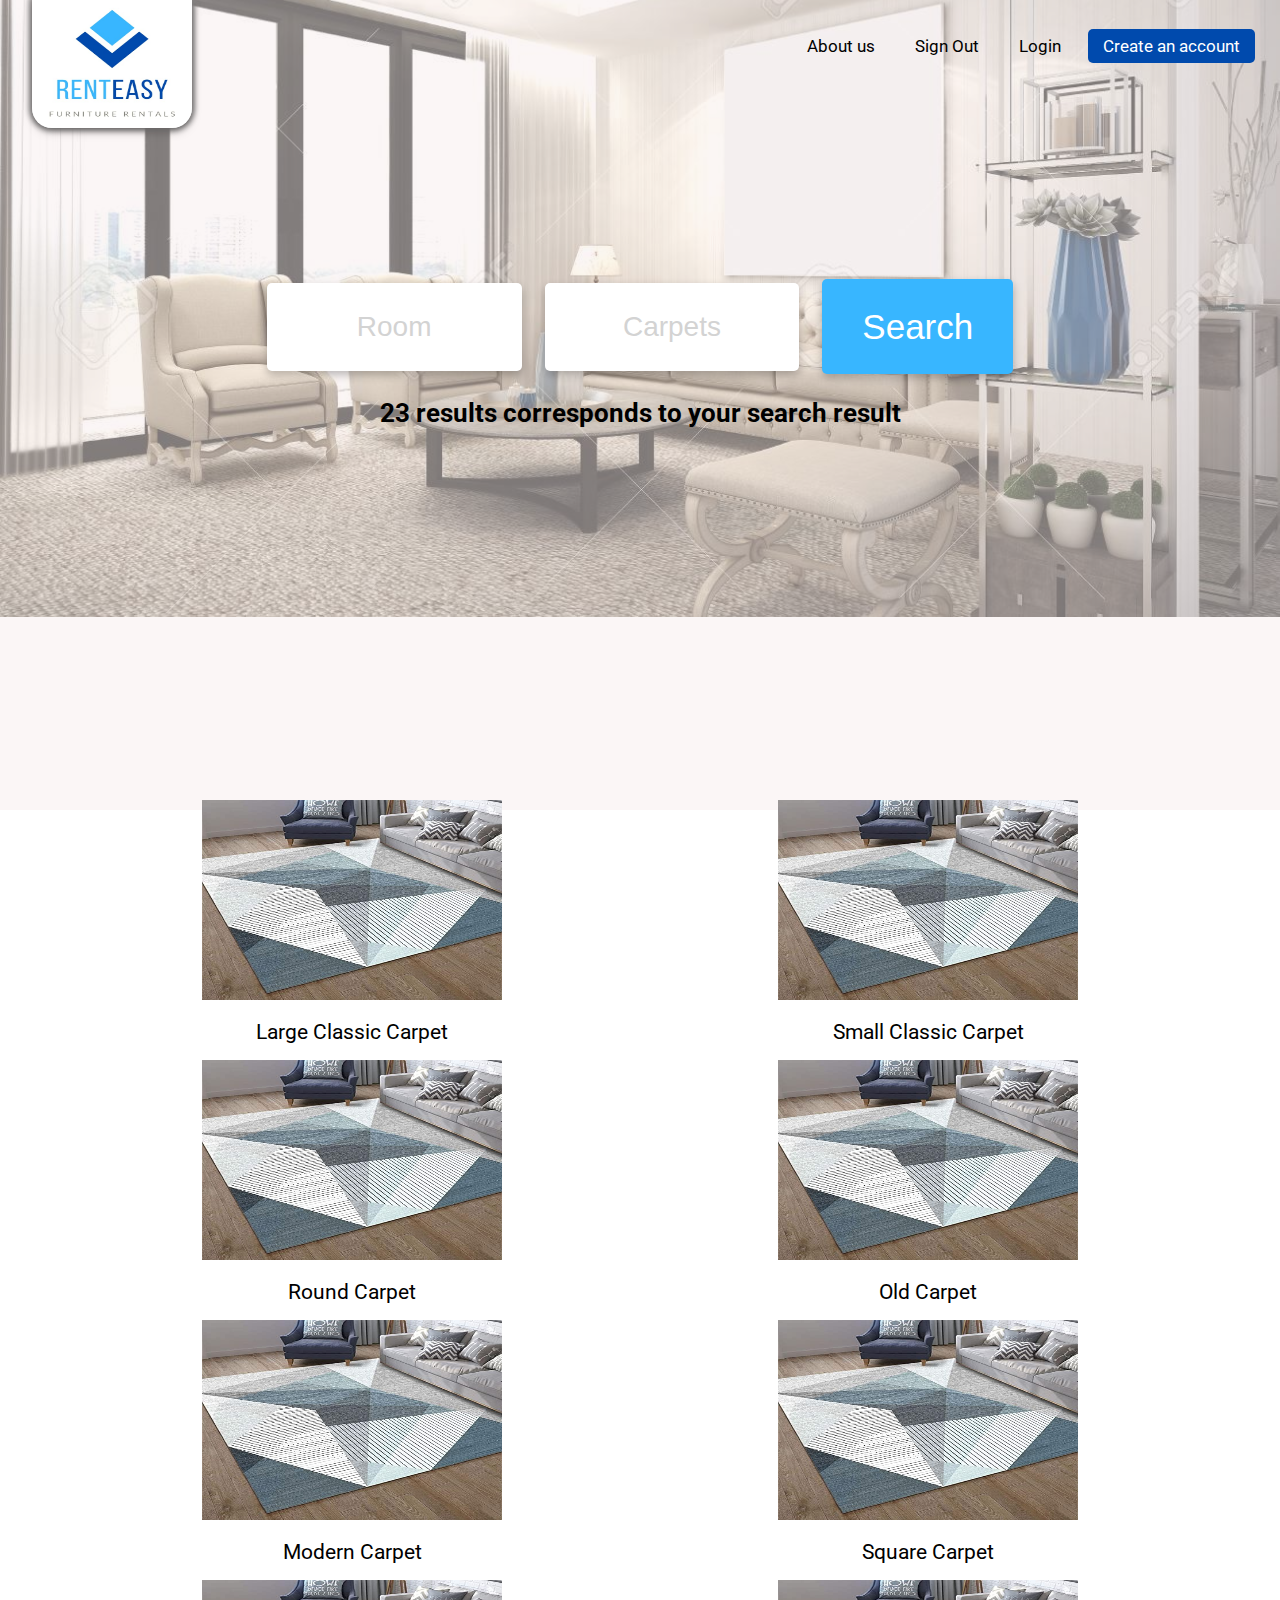
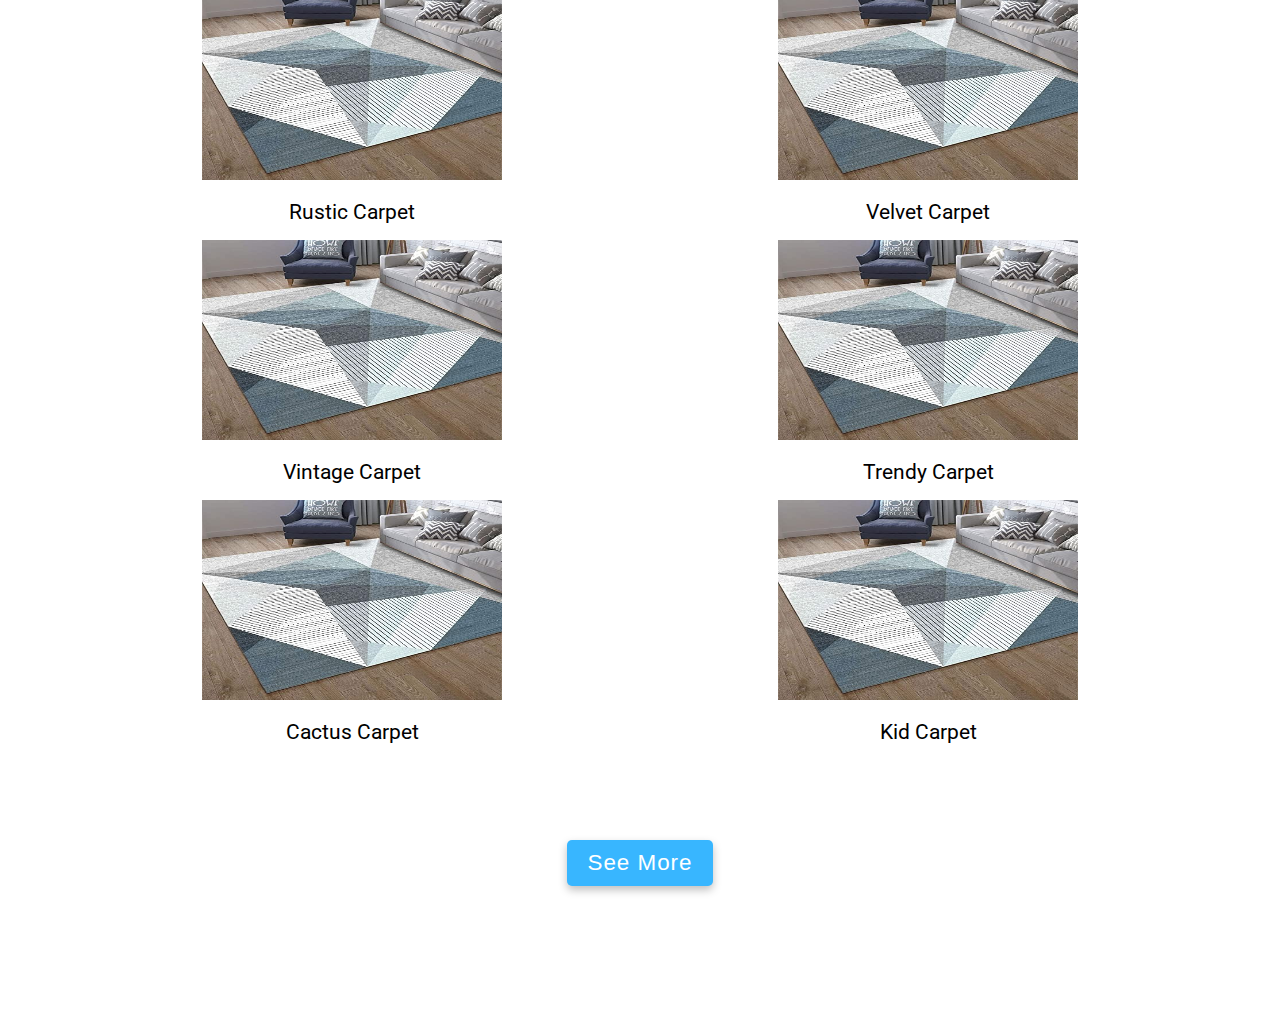
<file: index.html>
<!DOCTYPE html>
<html lang="en">

<head>
    <meta charset="UTF-8">
    <meta name="viewport" content="width=device-width, initial-scale=1.0">
    <title>Products Page</title>
    <link rel="stylesheet" href="https://use.fontawesome.com/releases/v5.15.1/css/all.css"
        integrity="sha384-vp86vTRFVJgpjF9jiIGPEEqYqlDwgyBgEF109VFjmqGmIY/Y4HV4d3Gp2irVfcrp" crossorigin="anonymous">
        <link rel="preconnect" href="https://fonts.gstatic.com">
<link href="https://fonts.googleapis.com/css2?family=Roboto:wght@400;700&display=swap" rel="stylesheet">
    <link rel="stylesheet" href="style.css">
</head>
<body>
   
    <section class="hero">

            <div class="overlay">
                <nav>
                    <!-- Header-logo -->
                    <input type="checkbox" id="check" />
                    <label for="check" class="checkbtn">
                      <i class="fas fa-bars"></i>
                    </label>
                    <div class="header">
                      <a class="logo" href="#"> <img src="./img/logo.jpeg" style="width:10rem; height:8rem; border-radius: 0px 0px 20px 20px;" alt=""></a>
                    </div>
                    <ul>
                      <li><a class="active" href="#">About us</a></li>
                      <li><a href="#">Sign Out</a></li>
                      <li><a href="#">Login</a></li>
                        <li class="btn-nav"><a href="#">Create an account</a></li>
                    </ul>
                  </nav>
              
                  <br>
                  <form class="search-room">
                    <input type="text" name="room" placeholder="Room">
                    <input type="text" name="carpets" placeholder="Carpets">
                    <button type="submit" class="btn-main">Search</button>
                  </form>
                  <center>
                      <h3>23 results corresponds to your search result</h3>
                  </center>
            </div>

    </section>
  
    <!-- column grid -->

  <center>
    <div class="product-list">
        <div class="card1">
            <div class="card-img"><a href="#" class="card-links"><img src="./img/carpet.jpg" alt=""></a></div>
            <div class="card-rate">
                <span class="fa fa-star checked"></span>
<span class="fa fa-star checked"></span>
<span class="fa fa-star checked"></span>
<span class="fa fa-star checked"></span>
<span class="fa fa-star"></span>
            </div>
            <div class="card-p"><a href="#" class="card-links">Large Classic Carpet</a></div>
        </div>
        <div class="card1">
            <div class="card-img"><a href="#" class="card-links"><img src="./img/carpet.jpg" alt=""></a></div>
            <div class="card-rate">
                <span class="fa fa-star checked"></span>
<span class="fa fa-star checked"></span>
<span class="fa fa-star checked"></span>
<span class="fa fa-star checked"></span>
<span class="fa fa-star"></span>
            </div>
            <div class="card-p"><a href="#" class="card-links">Small Classic Carpet</a></div>
        </div>
        <div class="card1">
            <div class="card-img"><a href="#" class="card-links"><img src="./img/carpet.jpg" alt=""></a></div>
            <div class="card-rate">
                <span class="fa fa-star checked"></span>
<span class="fa fa-star checked"></span>
<span class="fa fa-star checked"></span>
<span class="fa fa-star checked"></span>
<span class="fa fa-star"></span>
            </div>
            <div class="card-p"><a href="#" class="card-links">Round Carpet</a></div>
        </div>
        <div class="card1">
            <div class="card-img"><a href="#" class="card-links"><img src="./img/carpet.jpg" alt=""></a></div>
            <div class="card-rate">
                <span class="fa fa-star checked"></span>
<span class="fa fa-star checked"></span>
<span class="fa fa-star checked"></span>
<span class="fa fa-star checked"></span>
<span class="fa fa-star"></span>
            </div>
            <div class="card-p"><a href="#" class="card-links">Old Carpet</a></div>
        </div>
        <div class="card1">
            <div class="card-img"><a href="#" class="card-links"><img src="./img/carpet.jpg" alt=""></a></div>
            <div class="card-rate">
                <span class="fa fa-star checked"></span>
<span class="fa fa-star checked"></span>
<span class="fa fa-star checked"></span>
<span class="fa fa-star checked"></span>
<span class="fa fa-star"></span>
            </div>
            <div class="card-p"><a href="#" class="card-links">Modern Carpet</a></div>
        </div>
        <div class="card1">
            <div class="card-img"><a href="#" class="card-links"><img src="./img/carpet.jpg" alt=""></a></div>
            <div class="card-rate">
                <span class="fa fa-star checked"></span>
<span class="fa fa-star checked"></span>
<span class="fa fa-star checked"></span>
<span class="fa fa-star checked"></span>
<span class="fa fa-star"></span>
            </div>
            <div class="card-p"><a href="#" class="card-links">Square Carpet</a></div>
        </div>
        <div class="card1">
            <div class="card-img"><a href="#" class="card-links"><img src="./img/carpet.jpg" alt=""></a></div>
            <div class="card-rate">
                <span class="fa fa-star checked"></span>
<span class="fa fa-star checked"></span>
<span class="fa fa-star checked"></span>
<span class="fa fa-star checked"></span>
<span class="fa fa-star"></span>
            </div>
            <div class="card-p"><a href="#" class="card-links">Rustic Carpet</a></div>
        </div>
        <div class="card1">
            <div class="card-img"><a href="#" class="card-links"><img src="./img/carpet.jpg" alt=""></a></div>
            <div class="card-rate">
                <span class="fa fa-star checked"></span>
<span class="fa fa-star checked"></span>
<span class="fa fa-star checked"></span>
<span class="fa fa-star checked"></span>
<span class="fa fa-star"></span>
            </div>
            <div class="card-p"><a href="#" class="card-links">Velvet Carpet</a></div>
        </div>
        <div class="card1">
            <div class="card-img"><a href="#" class="card-links"><img src="./img/carpet.jpg" alt=""></a></div>
            <div class="card-rate">
                <span class="fa fa-star checked"></span>
<span class="fa fa-star checked"></span>
<span class="fa fa-star checked"></span>
<span class="fa fa-star checked"></span>
<span class="fa fa-star"></span>
            </div>
            <div class="card-p"><a href="#" class="card-links">Vintage Carpet</a></div>
        </div>
        <div class="card1">
            <div class="card-img"><a href="#" class="card-links"><img src="./img/carpet.jpg" alt=""></a></div>
            <div class="card-rate">
                <span class="fa fa-star checked"></span>
<span class="fa fa-star checked"></span>
<span class="fa fa-star checked"></span>
<span class="fa fa-star checked"></span>
<span class="fa fa-star"></span>
            </div>
            <div class="card-p"><a href="#" class="card-links">Trendy Carpet</a></div>
        </div>
        <div class="card1">
            <div class="card-img"><a href="#" class="card-links"><img src="./img/carpet.jpg" alt=""></a></div>
            <div class="card-rate">
                <span class="fa fa-star checked"></span>
<span class="fa fa-star checked"></span>
<span class="fa fa-star checked"></span>
<span class="fa fa-star checked"></span>
<span class="fa fa-star"></span>
            </div>
            <div class="card-p"><a href="#" class="card-links">Cactus Carpet</a></div>
        </div>
        <div class="card1">
            <div class="card-img"><a href="#" class="card-links"><img src="./img/carpet.jpg" alt=""></a></div>
            <div class="card-rate">
                <span class="fa fa-star checked"></span>
<span class="fa fa-star checked"></span>
<span class="fa fa-star checked"></span>
<span class="fa fa-star checked"></span>
<span class="fa fa-star"></span>
            </div>
            <div class="card-p"><a href="#" class="card-links">Kid Carpet</a></div>
        </div>
    </div>
    <button class="btn-bottom">See More</button>

  </center>
  <br>
  <br>
  <br>
  <br>
  <br>
  <br>
</body>

</html>
</file>
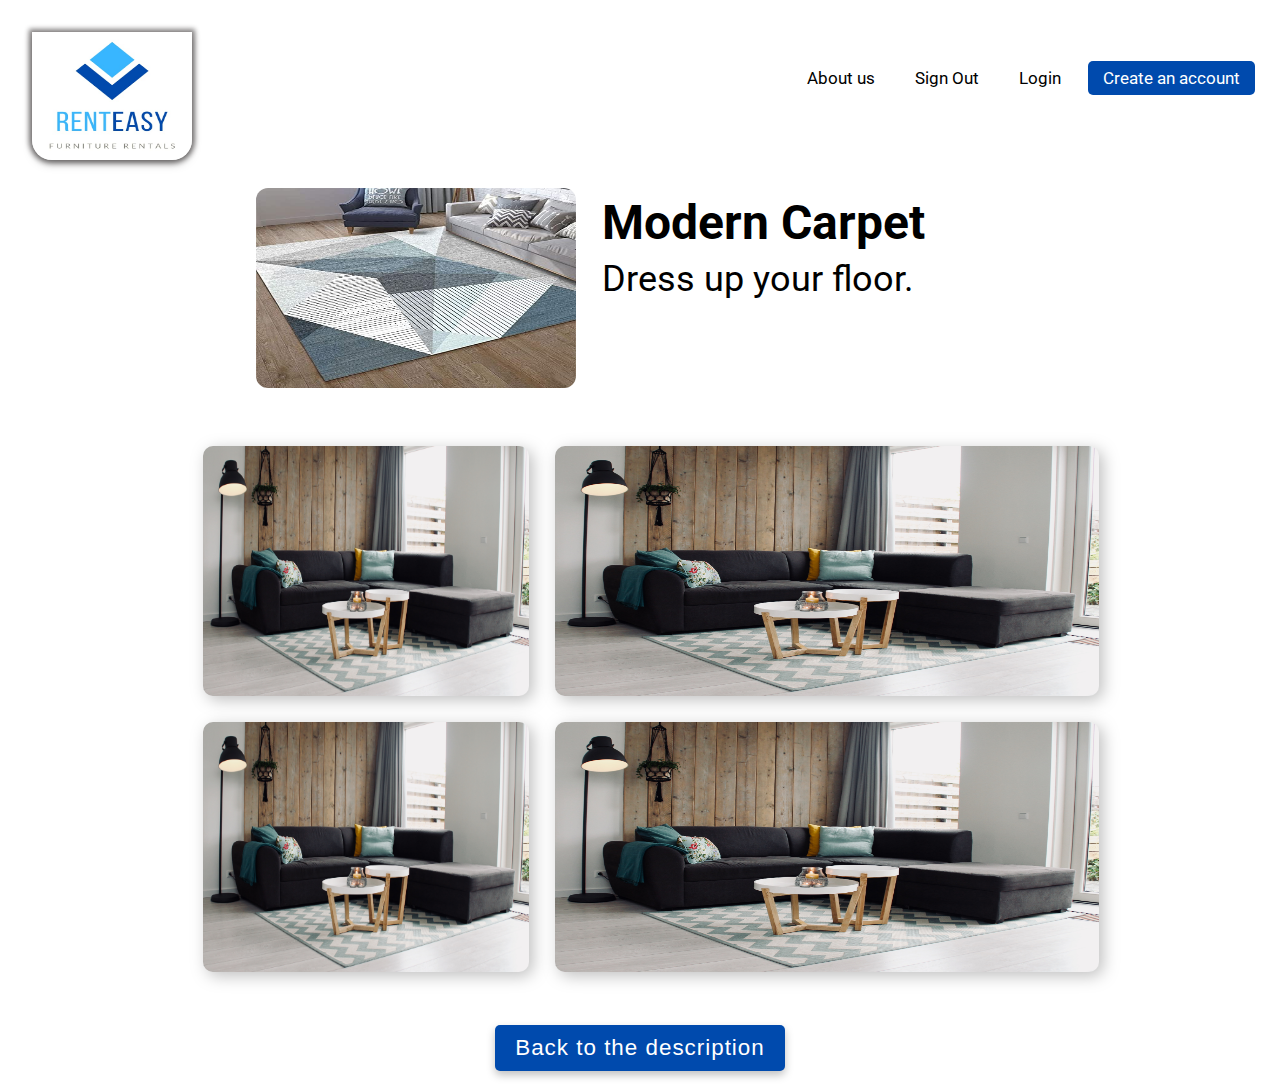
<file: page2.html>
<!DOCTYPE html>
<html>
<head>
	 <meta charset="UTF-8">
    <meta name="viewport" content="width=device-width, initial-scale=1.0">
	<title>Page2</title>
	<link rel="stylesheet" href="https://use.fontawesome.com/releases/v5.15.1/css/all.css"
        integrity="sha384-vp86vTRFVJgpjF9jiIGPEEqYqlDwgyBgEF109VFjmqGmIY/Y4HV4d3Gp2irVfcrp" crossorigin="anonymous">
        <link rel="preconnect" href="https://fonts.gstatic.com">
<link href="https://fonts.googleapis.com/css2?family=Roboto:wght@400;700&display=swap" rel="stylesheet">
    <link rel="stylesheet" href="style.css">
</head>
<body> 
	          
        
      
              <nav>
                <!-- Header-logo -->
                <input type="checkbox" id="check" />
                <label for="check" class="checkbtn">
                  <i class="fas fa-bars"></i>
                </label>
                <div class="header">
                  <a class="logo" href="#"> <img src="./img/logo.jpeg" style="width:10rem; height:8rem; border-radius: 0px 0px 20px 20px;" alt=""></a>
                </div>
                <ul>
                  <li><a class="active" href="#">About us</a></li>
                  <li><a href="#">Sign Out</a></li>
                  <li><a href="#">Login</a></li>
                  <li class="btn-nav"><a href="#">Create an account</a></li>
                </ul>
              </nav><br><br>
              <section>
            <div>
            	<div style="position: absolute;left: 47%"><h2>Modern Carpet</h2><p class="sous-h2">Dress up your floor.</p></div>
            <img src="./img/carpet.jpg" alt="" style="width: 25%;height: 200px;position: absolute;left: 20%;border-radius: 12px;margin-top: 3%">
            	

            </div>


              	
             </section>
             <br><br><br><br><br> <br><br><br><br><br><br><br><br><br><br>
              <section>
             	
                       <div style="margin-left: 15%">
                       	       <img class="grid-img" src="./img/salon.jpg" alt="" style="width: 30%;height: 250px;margin: 1%;border-radius: 10px">
                       	       <img class="grid-img" src="./img/salon.jpg" alt="" style="width: 50%;height: 250px;margin: 1%;border-radius: 10px">
                       </div>
                        <div style="margin-left: 15%">
                       	       <img class="grid-img" src="./img/salon.jpg" alt="" style="width: 30%;height: 250px;margin: 1%;border-radius: 10px">
                       	       <img class="grid-img" src="./img/salon.jpg" alt="" style="width: 50%;height: 250px;margin: 1%;border-radius: 10px">
                       </div><br><br>
                       <center>
                       	<a href="#"></a>  <button class="btn-bottom-back">Back to the description</button></a>
                      </center>

             </section>
            
            


</body>
</html>
</file>
<file: style.css>
h2{
  font-weight: bold;
  font-size: 48px;
  line-height: 65px;
  margin-bottom: 0px;
}

.sous-h2{
  font-size: 36px;
  line-height: 49px;
  margin-top: 0px;
}

body {
  margin: 0;
  padding: 0;
  box-sizing: border-box;
  font-family: "Roboto", sans-serif;
}
.hero {
  background: url(./img/header-home-bg.jpg);
  width: 100%;
  height: 80vh;
  background-size: cover;
  background-repeat: no-repeat;
  background-position-y: -150px;
  margin-top: -2.5%;
}

.header-hero-bg{}

.btn-nav a {
  background-color: #004AAD;
  padding-right: 15px;
  padding-left: 15px;
  border-radius: 5px;
  color: white;
}

.header {
  background: #fff;
  width: 10rem;
  height: 8rem;
  box-shadow: 0 0 5px 3px rgb(136, 133, 133);
  margin: 2rem;
  border-radius: 0px 0px 20px 20px;
}

.overlay {
  width: 100%;
  height: 90vh;
  top: 0;
  left: 0;
  right: 0;
  bottom: 0;
  background-color: rgba(248, 238, 238, 0.5);
  z-index: 2;
}

nav {
  background: transparent;
  height: 80px;
  width: 100%;
}
nav ul {
  float: right;
  margin-right: 20px;
  margin-top: -12%;
}
nav ul li {
  display: inline-block;
  line-height: 80px;
  margin: 0 5px;
}
nav ul li a {
  text-decoration: none;
  color: #000;
  font-size: 17px;
  padding: 7px 13px;
  /*text-transform: uppercase;*/
}
.checkbtn {
  font-size: 30px;
  color: #fff;
  float: right;
  line-height: 80px;
  margin-right: 40px;
  cursor: pointer;
  display: none;
}
#check {
  display: none;
}

.logo{
  width: 180px;
  height : 180px;
  border-radius: 20px;
  filter: drop-shadow(0px 4px 4px rgba(0, 0, 0, 0.25));
}

.grid-img{
  filter: drop-shadow(4px 4px 8px rgba(0, 0, 0, 0.25));
}

.search-room{
  display: flex;
  justify-content: center;
  align-items: center;
  margin-top: 180px;
}

.search-room input{
  width: 16%;
  border-radius: 5px;
  margin-right: 23px;
  box-shadow: 0px 4px 8px rgba(0, 0, 0, 0.25);
  font-size: 28px;
  line-height: 38px;
  text-align: center;
  color: #000000;
  padding: 25px;
  border: none;
}

.search-room input::placeholder{
  color: #D3D3D3;
}

.search-room .btn-main{
  background-color: #38B6FF;
  border-radius: 5px;
  box-shadow: 0px 4px 8px rgba(0, 0, 0, 0.25);
  font-size: 35px;
  line-height: 47px;
  text-align: center;
  color: white;
  padding: 24px 40px;
  border: none;
  cursor: pointer;
}

.search-room input:focus{
  outline: none;
}

.card-p a, .card-p a:hover, .card-p a:focus{
  color: #000000;
  text-decoration: none;
}

@media (max-width: 952px) {
  nav ul li a {
    font-size: 16px;
  }
}
@media (max-width: 858px) {
  .checkbtn {
    display: block;
  }
  ul {
    margin-left: -8%;
    position: fixed;
    width: 100%;
    background: #000;
    top: 60px;
    left: -100%;
    text-align: center;
    transition: all 0.5s;
    z-index: 4;
  }
  nav ul li {
    display: block;
    margin: 50px 0;
    line-height: 30px;
  }
  nav ul li a {
    font-size: 20px;
    color: #fff;
  }
  a:hover,
  a.active {
    background: none;
    color: #fff;
  }
  #check:checked ~ ul {
    left: 0;
  }
}
@media (max-width: 480px) {
  ul {
    position: fixed;

    width: 100%;
    height: 100hv;

    top: 80px;
    left: -100%;
    text-align: center;
    transition: all 0.5s;
  }
  nav ul li {
    display: block;
    margin: 50px 0;
    line-height: 30px;
  }
  nav ul li a {
    font-size: 15px;
  }
}
.search-bar {
  display: grid;
  width: 50%;
  grid-template-columns: repeat(auto-fit, minmax(150px, 1fr));

  margin: 15rem auto 0rem auto;
  grid-gap: 0.6rem;
}
h3 {
  font-size: 1.6rem;
  margin-top: 1.5rem;
}
.search1,
.search2 {
  box-shadow: 0 0 3px 1px rgb(102, 101, 101);
  padding: 10px 20px;
  border: 0px;
  border-radius: 4px;
  outline: none;
}
.btn {
  box-shadow: 0 0 5px 2px rgb(102, 101, 101);
  background: #5ab6f9;
  padding: 10px 20px;
  border: 0px;
  border-radius: 6px;
  color: #fff;
  font-size: 1.4rem;
}
.btn:hover {
  cursor: pointer;
  outline: none;
}
.product-list {
  display: grid;
  width: 90%;
  grid-template-columns: repeat(auto-fit, minmax(400px, 1fr));
  grid-template-rows: repeat(3, 1fr);
  margin: 5rem 0rem;
}
.card-img img {
  width: 300px;
  height: 200px;
}
.card-p {
  font-size: 1.3rem;
  padding: 1rem 0;
  font-weight: 400;
}
.checked {
  color: orange;
  margin-top: 0.6rem;
}
.btn-bottom {
  /*text-transform: uppercase;*/
  letter-spacing: 1px;
  background: #38B6FF;
  box-shadow: 0px 4px 8px rgba(0, 0, 0, 0.25);
  border-radius: 5px;
  padding: 10px 20px;
  border: 0px;
  color: #fff;
  font-size: 1.4rem;
  margin-bottom: 20px;
}
.btn-bottom:hover {
  cursor: pointer;
}

.btn-bottom-back {
  /*text-transform: uppercase;*/
  letter-spacing: 1px;
  background: #004AAD;
  box-shadow: 0px 4px 8px rgba(0, 0, 0, 0.25);
  border-radius: 5px;
  padding: 10px 20px;
  border: 0px;
  color: #fff;
  font-size: 1.4rem;
  margin-bottom: 20px;
}
.btn-bottom-back:hover {
  cursor: pointer;
}
</file>
